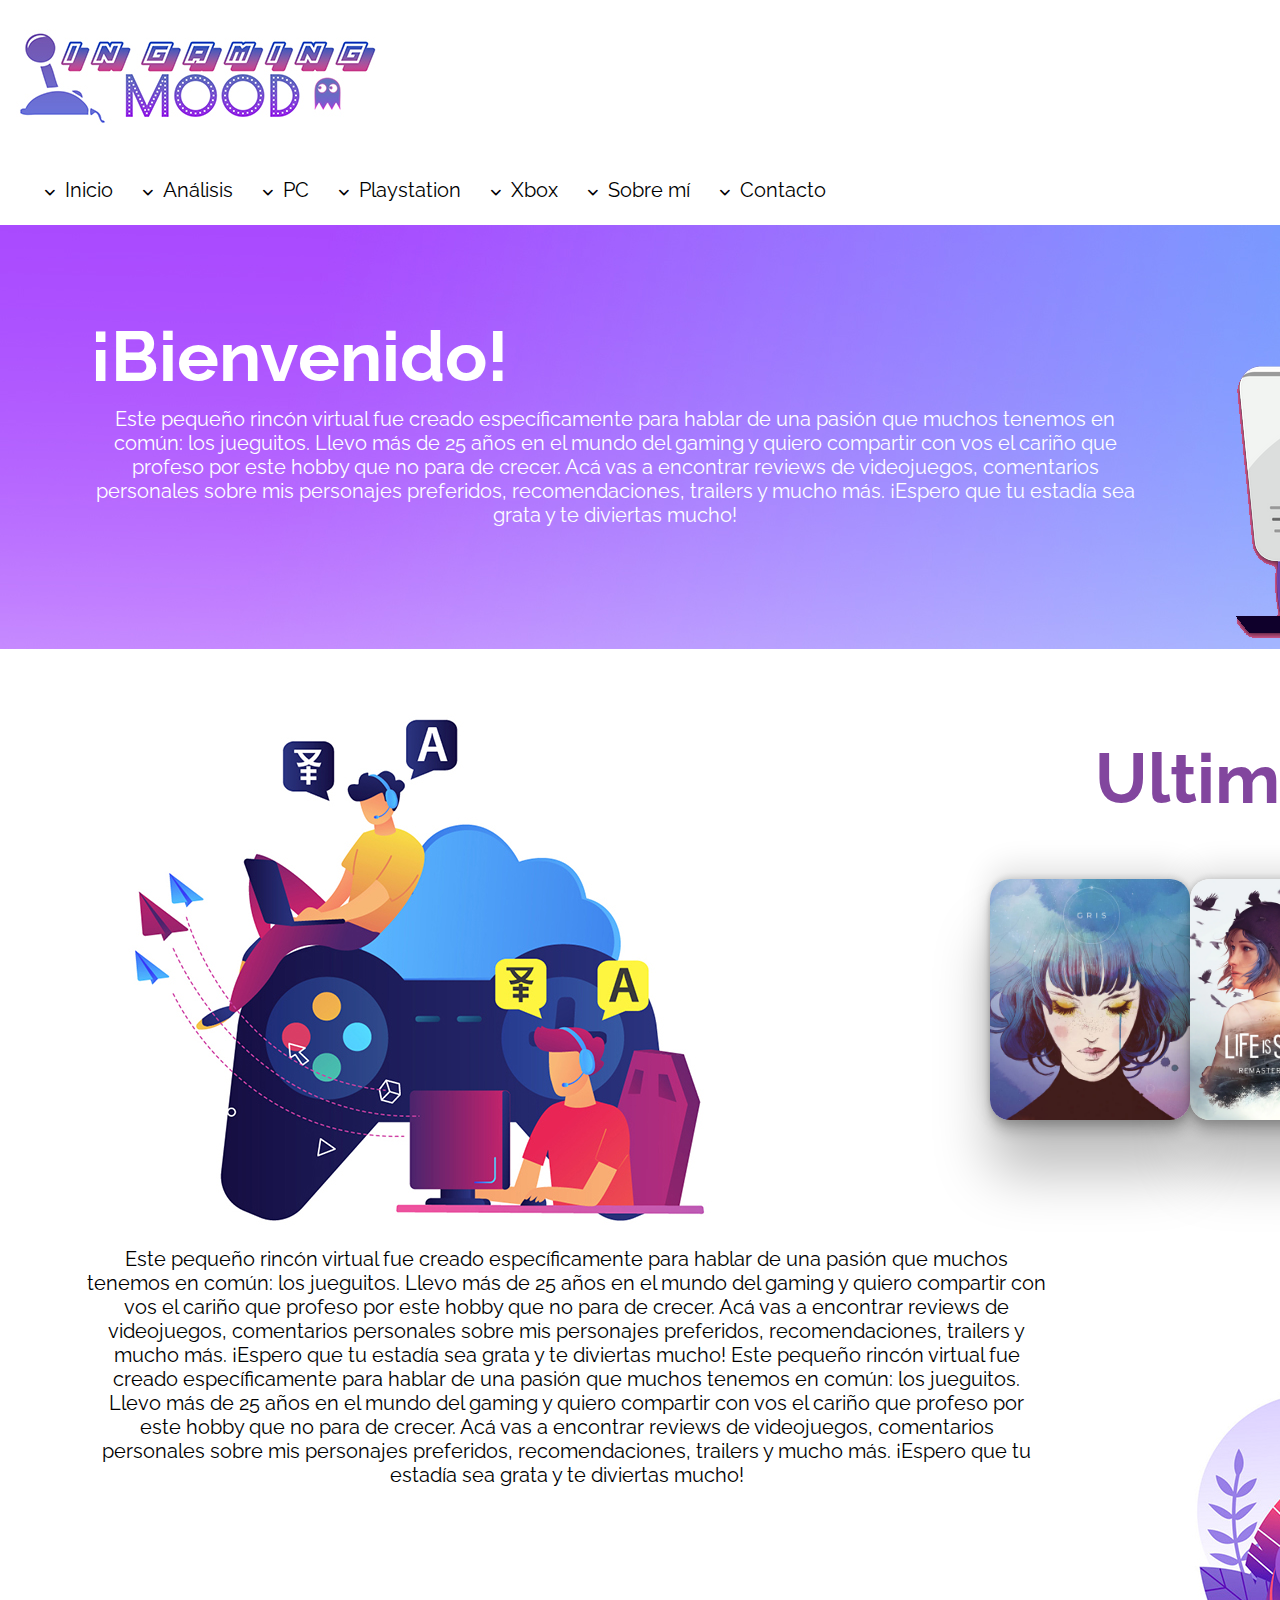
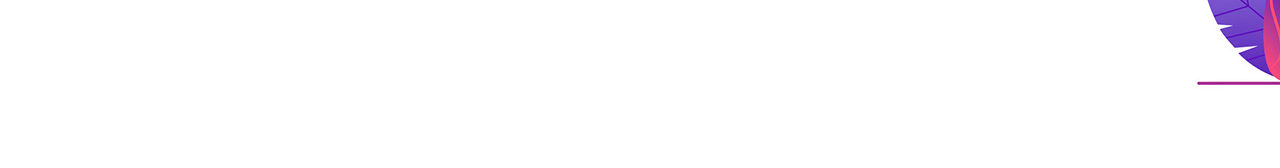
<file: index.html>
<!DOCTYPE html>
<html>
  <head>
    <meta charset="utf-8">
    <link rel="stylesheet" href="styles.css">
    <link rel="preconnect" href="https://fonts.googleapis.com">
    <link rel="preconnect" href="https://fonts.gstatic.com" crossorigin>
    <link href="https://fonts.googleapis.com/css2?family=Raleway:wght@200&display=swap" rel="stylesheet">
    <link rel="stylesheet" href="fontawesome-free-6.1.1-web/css/all.css">
    <title>In gaming mood</title>
  </head>
  <body>
      <header>
        <div class="headerContainer">
          <img src="logogaming2.jpg" class="logo">
          <span class="signUp">Registrate</span>
        </div>
        <nav>
            <ul>
                <li href="index.html">Inicio</li>
                <li href="jueguitos.html">Análisis</li>
                <li>PC</li>
                <li>Playstation</li>
                <li>Xbox</li>
                <li>Sobre mí</li>
                <li>Contacto</li>
            </ul>
        </nav>
      </header>
      <div class="imgMain">
        <main>
          <article>
            <h1>¡Bienvenido!</h1>
            <p>Este pequeño rincón virtual fue creado específicamente para hablar de una pasión que muchos tenemos en común: los jueguitos. 
              Llevo más de 25 años en el mundo del gaming y quiero compartir con vos el cariño que profeso por este hobby que no para de crecer.
              Acá vas a encontrar reviews de videojuegos, comentarios personales sobre mis personajes preferidos, recomendaciones, trailers y mucho más. 
              ¡Espero que tu estadía sea grata y te diviertas mucho!
            </p>
        </article>
        <aside>
          <img src="sideimg.png">
        </aside>
        </main>
        <div class="imgMain2">
          <div class="cardContainer1">      
          <h2>Ultimos favoritos:</h2>
          <div class="cardContainer">
            <img src="imgCards/game1.jpg" class="gamecard">
            <img src="imgCards/game2.jpg" class="gamecard">
            <img src="imgCards/game3.jpg" class="gamecard">
            <img src="imgCards/game4.jpg" class="gamecard">
          </div>  
          </div>
        </div>
        <div class="imgMain3">
          <p class="p2">Este pequeño rincón virtual fue creado específicamente para hablar de una pasión que muchos tenemos en común: los jueguitos. 
            Llevo más de 25 años en el mundo del gaming y quiero compartir con vos el cariño que profeso por este hobby que no para de crecer.
            Acá vas a encontrar reviews de videojuegos, comentarios personales sobre mis personajes preferidos, recomendaciones, trailers y mucho más. 
            ¡Espero que tu estadía sea grata y te diviertas mucho!
            Este pequeño rincón virtual fue creado específicamente para hablar de una pasión que muchos tenemos en común: los jueguitos. 
            Llevo más de 25 años en el mundo del gaming y quiero compartir con vos el cariño que profeso por este hobby que no para de crecer.
            Acá vas a encontrar reviews de videojuegos, comentarios personales sobre mis personajes preferidos, recomendaciones, trailers y mucho más. 
            ¡Espero que tu estadía sea grata y te diviertas mucho!
          </p>
        <img src="imgBackground/vector.jpg">
        </div>
        </div>
    <footer></footer>
  </body> 
</html>
</file>
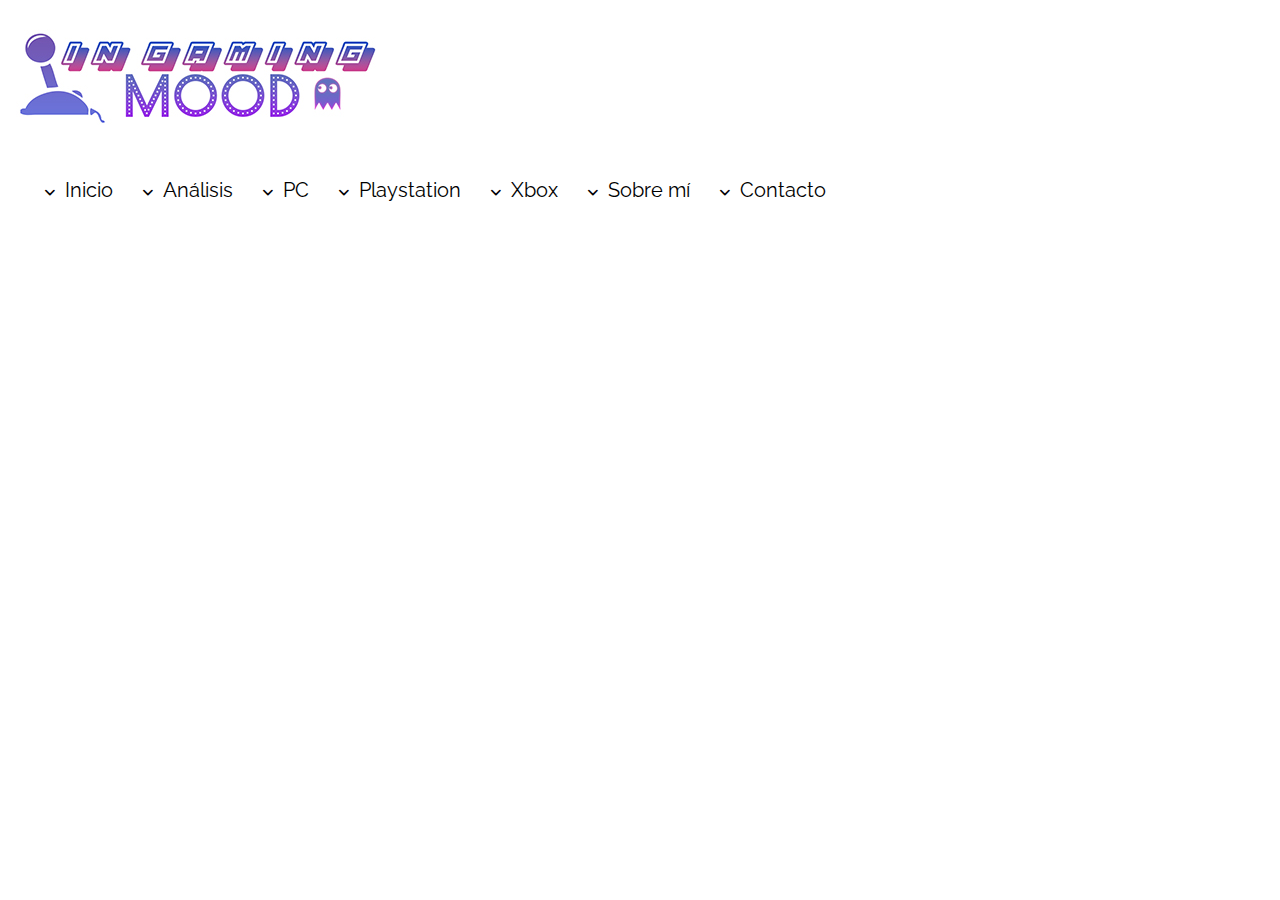
<file: contacto.html>
<!DOCTYPE html>
<html>
  <head>
    <meta charset="utf-8">
    <link rel="stylesheet" href="styles.css">
    <link rel="preconnect" href="https://fonts.googleapis.com">
    <link rel="preconnect" href="https://fonts.gstatic.com" crossorigin>
    <link href="https://fonts.googleapis.com/css2?family=Raleway:wght@200&display=swap" rel="stylesheet">
    <link rel="stylesheet" href="fontawesome-free-6.1.1-web/css/all.css">
    <title>In gaming mood</title>
  </head>
  <body>
      <header>
        <div class="headerContainer">
          <img src="logogaming2.jpg" class="logo">
          <span class="signUp">Registrate</span>
        </div>
        <nav>
            <ul>
                <li href="index.html">Inicio</li>
                <li href="jueguitos.html">Análisis</li>
                <li>PC</li>
                <li>Playstation</li>
                <li>Xbox</li>
                <li>Sobre mí</li>
                <li>Contacto</li>
            </ul>
        </nav>
      </header>
    <footer></footer>
  </body> 
</html>
</file>
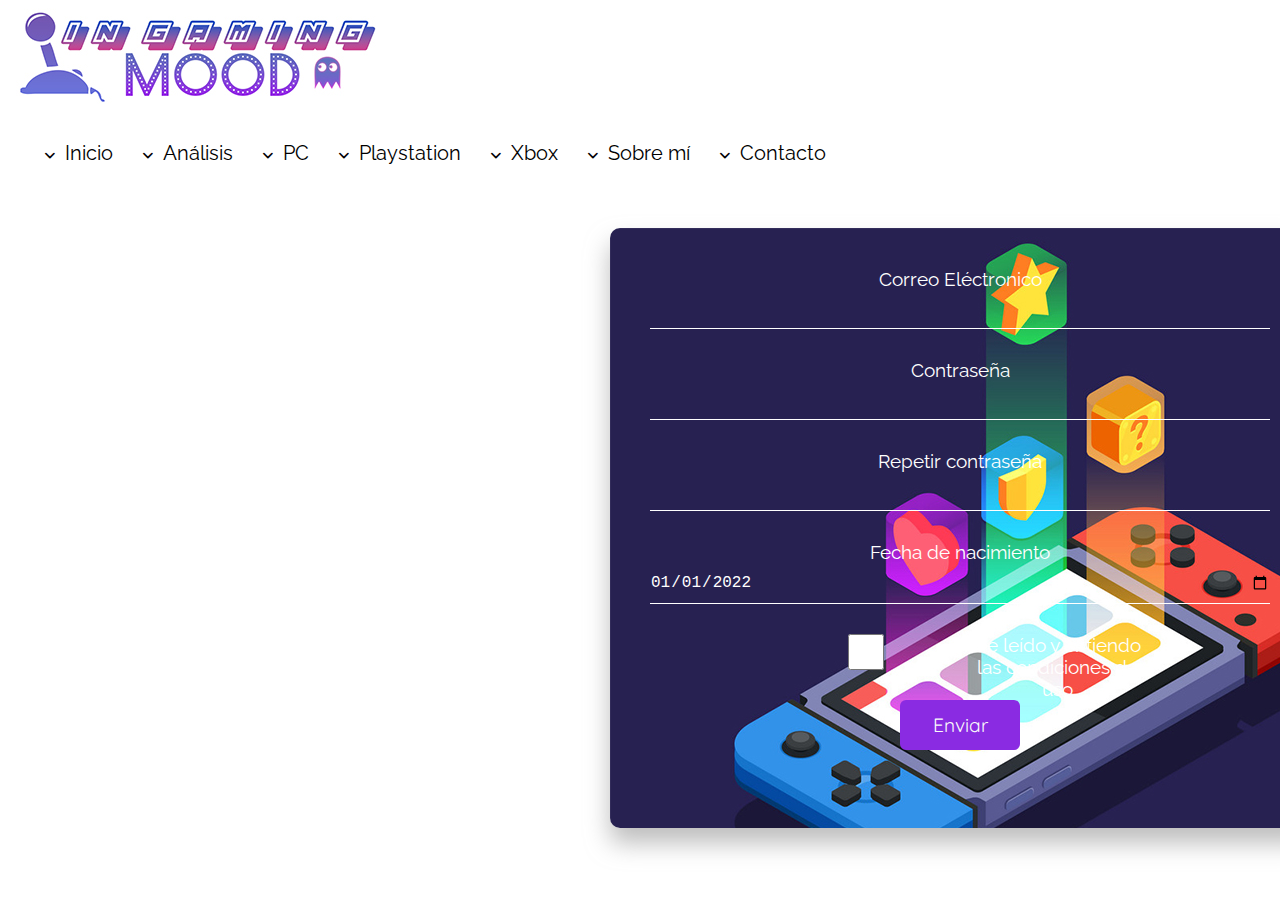
<file: SignUp.html>
<!DOCTYPE html>
<html>
  <head>
    <meta charset="utf-8">
    <link rel="stylesheet" href="styles.css">
    <link rel="preconnect" href="https://fonts.googleapis.com">
    <link rel="preconnect" href="https://fonts.gstatic.com" crossorigin>
    <link href="https://fonts.googleapis.com/css2?family=Bree+Serif&family=Quicksand:wght@700&family=Raleway:wght@200;400&display=swap" rel="stylesheet">
    <link rel="stylesheet" href="fontawesome-free-6.1.1-web/css/all.css">
  </head>
<body>
  <header>
          <img src="logogaming2.jpg" class="logo">
          <nav>
            <ul>
                <li href="index.html">Inicio</li>
                <li href="jueguitos.html">Análisis</li>
                <li>PC</li>
                <li>Playstation</li>
                <li>Xbox</li>
                <li>Sobre mí</li>
                <li>Contacto</li>
            </ul>
        </nav>
  </header>
         <div class="mainSignUp">
            <div class="formContainer">
                <form id="form">
                  <!-- Correo Electrónico -->
                <label class="label">Correo Eléctronico</label>
                <input type="email"  id="mail">
                  <!-- Contraseña -->
                <label class="label">Contraseña</label>
                <input type="password" id="password">
                  <!-- Repetir Contraseña -->
                <label class="label">Repetir contraseña</label>
                <input type="password" id="password">
                  <!-- Fecha de nacimiento -->
                <label class="label">Fecha de nacimiento</label>
                <input type="date" id="date" value="2022-01-01" min="1900-01-01" max="2022-01-01"> 
                  <!-- Terminos y condiciones -->
                <div class="checkContainer">
                  <input type="checkbox" id="terms"><label class="label">He leído y entiendo las condiciones de uso</label>
                </div>
                <button type="submit" class="btn-submit" id="submit">Enviar</button> 
                </form>                          
            </div>
         </div>     
</body>
  <script src="scripts.js"></script>
</html>
</file>
<file: styles.css>
@import url('https://fonts.googleapis.com/css2?family=Raleway:wght@200&display=swap');
 
/* Index */

*{
    margin: 0;
    padding: 0;
}

body{
    background-color: rgb(255, 255, 255);
    width: 1920px;
}

header{
    background-color: rgb(255, 255, 255);
    width: 1920px;
}

.headerContainer{
    display: flex;
    justify-content: space-between;
    align-items: center;
    width: 1920px;
}

nav{
    display: flex;
    justify-content: space-between;
    height: 70px;
    width: 100%;
    background-color: white;
    box-shadow: 0 2px 0 2px #ffffff;
    border-bottom-width: thin;
    border-color: #000;
}

ul{
    display: flex;
    margin: 20px;
    align-items: center;
    padding: 5px;
}

li{
    margin: 10px;
    list-style: none;
    font-size: 20px;
    font-family: 'Raleway';
    color:#000000;
}

li:hover{
    margin: 10px;
    list-style: none;
    font-size: 20px;
    font-family: 'Raleway';
    color:#ffffff;
    transition-duration:2s;
    cursor: pointer;
    background-color: rgb(130, 70, 158);
    border-radius: 10px;
    transform:translateY(-15px)
}

li::before {
    font-family: "FontAwesome";
    content: "\f107";
    margin: 10px;
    font-size: small;
}

.signUp{
    color: blueviolet;
    font-family: 'Raleway';
    padding: 60px;
    font-size: 30px;
    cursor: pointer;
}

.signUp::after{
    color: blueviolet;
    font-family: 'FontAwesome';
    content: '\f090';
    padding: 20px;
}

.imgMain{
    background-image: url(imgBackground/background.jpg);
    height: 468px;
    width: 1920px;
}

.imgMain1{
    display:flex;
    flex-direction: row;
    justify-content: space-between;
    width: 100%;
    padding: 30px;
}

.imgMain2{
    background-image: url(imgBackground/background2.jpg);
    display: flex;
    flex-direction: column;
    align-items:flex-end;
    justify-content: center;
    padding-right: 80px;
    height: 598px;
}

.imgMain3{
    display: flex;
    justify-content: space-evenly;
}

main{
    display: flex;
   justify-content: space-between;
}

article{
    margin: 30px;
    padding: 50px;
 }
 
 h1{
     font-size: 70px;
     font-family: 'Raleway';
     color: white;
     margin: 10px;
 }
 h2{
    font-size: 70px;
    font-family: 'Raleway';
    color: rgb(130, 70, 158);
    text-align: left;
    margin: 10px;
}

h2:hover{
    font-size: 70px;
    font-family: 'Raleway';
    color: rgb(130, 70, 158);
    justify-content: start;
    margin: 10px;
}
 
 p{
     font-size: 20px;
     font-family: 'Raleway';
     color: white;
     text-align: center;
 }
 
 .p2{
     font-size: 20px;
     font-family: 'Raleway';
     color: rgb(0, 0, 0);
     text-align: center;
     width: 50%;
 }
.cardContainer{
    display: flex;
    margin: 50px;
}

.cardContainer1{
    display: flex;
    flex-direction: column;
    align-items: center;
}

.gamecard{
    border-radius: 20px;
    width: 200px;
    height: 241px;
    box-shadow: rgba(0, 0, 0, 0.25) 0px 54px 55px, rgba(0, 0, 0, 0.12) 0px -12px 30px, rgba(0, 0, 0, 0.12) 0px 4px 6px, rgba(0, 0, 0, 0.17) 0px 12px 13px, rgba(0, 0, 0, 0.09) 0px -3px 5px;

}
.gamecard:hover{
    border-radius: 20px;
    width: 200px;
    height: 241px;
    box-shadow:rgba(0, 0, 0, 0.1) 0px 4px 12px;
    transform:translateY(-20px);
    transition:1s;
}

/* Sign up */

.mainSignUp{
    display: flex;
    align-items: center;
    justify-content: center;
    background-color: rgb(255, 255, 255);
    margin:40px;
}

.formContainer{
    width: 700px;
    height: 600px;
    padding: 40px;
    background: transparent;
    box-sizing: border-box;
    box-shadow: 0 15px 25px rgba(145, 145, 145, 0.6);
    border-radius: 10px;
    background-image: url(imgBackground/formbackground.jpg);
}

form{
    display: flex;
    flex-direction: column;
    justify-content: center;
    align-items: center;
    
}

input{
    width: 100%;
    padding: 10px 0;
    font-size: 16px;
    color: rgb(255, 255, 255);
    margin-bottom: 30px;
    border: none;
    border-bottom: 1px solid rgb(255, 255, 255);
    outline: none;
    background: transparent;
}

.btn-submit{
    background: blueviolet;
    border: blueviolet ;
    border-radius: 6px;
    width: 120px;
    height: 50px;
    font-family: 'Quicksand';
    font-size: larger;
    color: rgb(250, 250, 250);
}

.btn-submit:hover{
    background: blueviolet;
    border-radius: 6px;
    width: 120px;
    height: 50px;
    transition-duration: 0.4s;
    cursor: pointer;
    -webkit-transition-duration: 0.4s;
    display: inline-block;
    color: white;
    box-shadow: rgba(240, 46, 170, 0.4) 5px 5px, rgba(240, 46, 170, 0.3) 10px 10px, rgba(240, 46, 170, 0.2) 15px 15px, rgba(240, 46, 170, 0.1) 20px 20px, rgba(240, 46, 170, 0.05) 25px 25px;;
}

.label{
    font-family: 'Raleway';
    font-size: larger;
    color:rgb(255, 255, 255);
    text-align: center;
}

.checkContainer{
    display: flex;
    justify-content: space-evenly;
}
</file>
